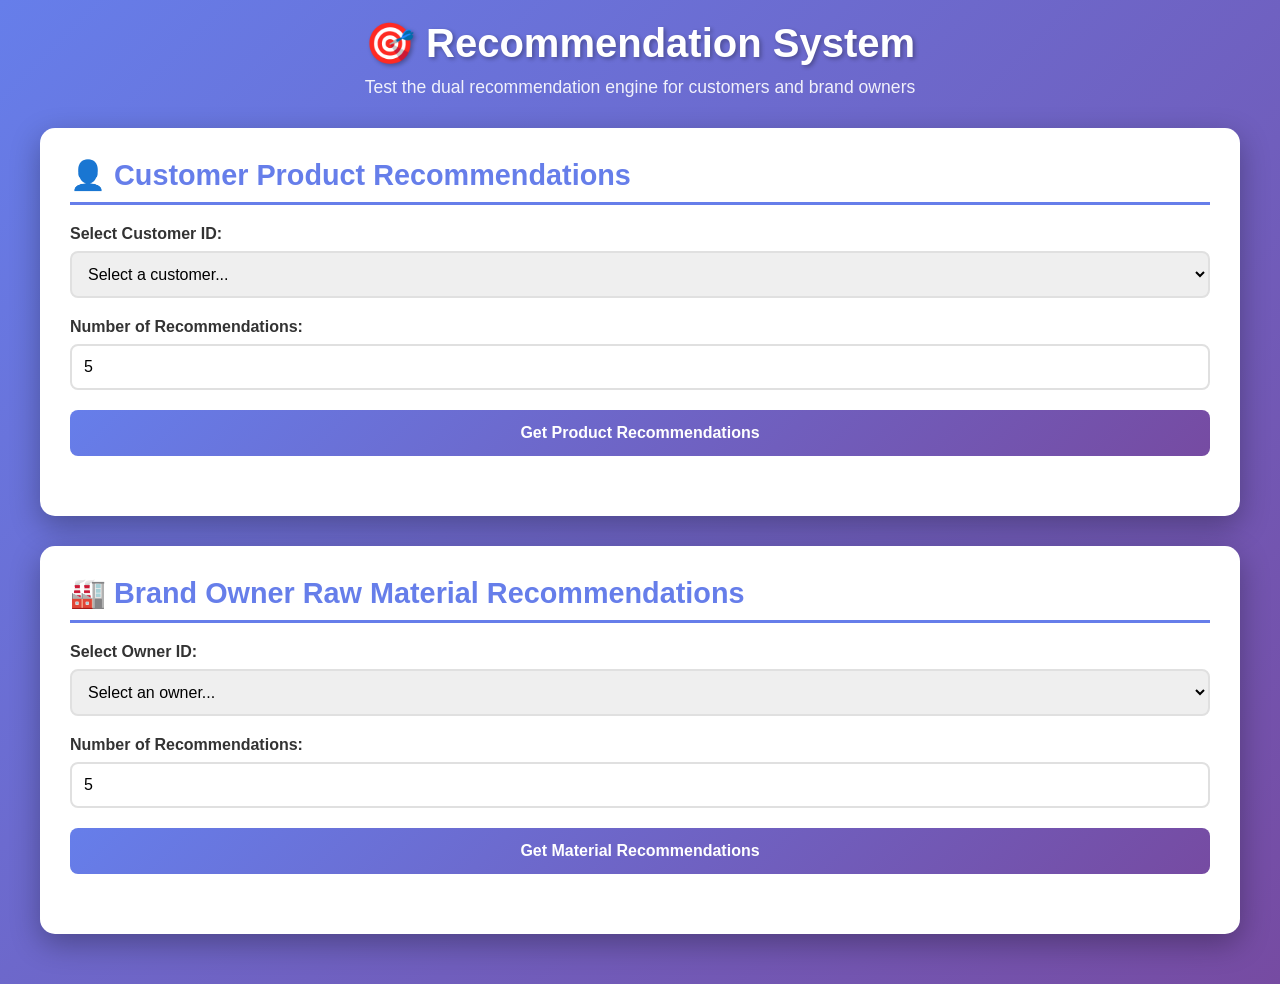
<file: final_local/static/index.html>
<!DOCTYPE html>
<html lang="en">
<head>
    <meta charset="UTF-8">
    <meta name="viewport" content="width=device-width, initial-scale=1.0">
    <title>Recommendation System - Testing Interface</title>
    <style>
        * {
            margin: 0;
            padding: 0;
            box-sizing: border-box;
        }

        body {
            font-family: 'Segoe UI', Tahoma, Geneva, Verdana, sans-serif;
            background: linear-gradient(135deg, #667eea 0%, #764ba2 100%);
            min-height: 100vh;
            padding: 20px;
        }

        .container {
            max-width: 1200px;
            margin: 0 auto;
        }

        h1 {
            text-align: center;
            color: white;
            margin-bottom: 10px;
            font-size: 2.5em;
            text-shadow: 2px 2px 4px rgba(0,0,0,0.3);
        }

        .subtitle {
            text-align: center;
            color: rgba(255,255,255,0.9);
            margin-bottom: 30px;
            font-size: 1.1em;
        }

        .card {
            background: white;
            border-radius: 15px;
            padding: 30px;
            margin-bottom: 30px;
            box-shadow: 0 10px 30px rgba(0,0,0,0.3);
            transition: transform 0.3s ease;
        }

        .card:hover {
            transform: translateY(-5px);
        }

        .card h2 {
            color: #667eea;
            margin-bottom: 20px;
            font-size: 1.8em;
            border-bottom: 3px solid #667eea;
            padding-bottom: 10px;
        }

        .form-group {
            margin-bottom: 20px;
        }

        label {
            display: block;
            margin-bottom: 8px;
            color: #333;
            font-weight: 600;
        }

        select, input {
            width: 100%;
            padding: 12px;
            border: 2px solid #e0e0e0;
            border-radius: 8px;
            font-size: 16px;
            transition: border-color 0.3s ease;
        }

        select:focus, input:focus {
            outline: none;
            border-color: #667eea;
        }

        button {
            background: linear-gradient(135deg, #667eea 0%, #764ba2 100%);
            color: white;
            border: none;
            padding: 14px 30px;
            border-radius: 8px;
            font-size: 16px;
            font-weight: 600;
            cursor: pointer;
            transition: all 0.3s ease;
            width: 100%;
        }

        button:hover {
            transform: scale(1.02);
            box-shadow: 0 5px 15px rgba(102, 126, 234, 0.4);
        }

        button:active {
            transform: scale(0.98);
        }

        button:disabled {
            background: #ccc;
            cursor: not-allowed;
            transform: none;
        }

        .results {
            margin-top: 30px;
        }

        .results h3 {
            color: #333;
            margin-bottom: 15px;
            font-size: 1.4em;
        }

        table {
            width: 100%;
            border-collapse: collapse;
            background: white;
            border-radius: 8px;
            overflow: hidden;
            box-shadow: 0 2px 10px rgba(0,0,0,0.1);
        }

        th {
            background: linear-gradient(135deg, #667eea 0%, #764ba2 100%);
            color: white;
            padding: 15px;
            text-align: left;
            font-weight: 600;
        }

        td {
            padding: 12px 15px;
            border-bottom: 1px solid #f0f0f0;
        }

        tr:last-child td {
            border-bottom: none;
        }

        tr:hover {
            background-color: #f8f9ff;
        }

        .loading {
            text-align: center;
            padding: 20px;
            color: #667eea;
            font-size: 1.1em;
        }

        .error {
            background-color: #fee;
            border: 2px solid #fcc;
            color: #c33;
            padding: 15px;
            border-radius: 8px;
            margin-top: 15px;
        }

        .success {
            background-color: #efe;
            border: 2px solid #cfc;
            color: #3c3;
            padding: 15px;
            border-radius: 8px;
            margin-top: 15px;
        }

        .badge {
            display: inline-block;
            padding: 4px 12px;
            border-radius: 12px;
            font-size: 0.85em;
            font-weight: 600;
            background: #e8eaf6;
            color: #667eea;
        }

        .score {
            font-weight: 700;
            color: #764ba2;
        }

        @media (max-width: 768px) {
            h1 {
                font-size: 1.8em;
            }
            
            .card {
                padding: 20px;
            }
            
            table {
                font-size: 0.9em;
            }
        }
    </style>
</head>
<body>
    <div class="container">
        <h1>🎯 Recommendation System</h1>
        <p class="subtitle">Test the dual recommendation engine for customers and brand owners</p>

        <!-- Customer Recommendations -->
        <div class="card">
            <h2>👤 Customer Product Recommendations</h2>
            <div class="form-group">
                <label for="customerId">Select Customer ID:</label>
                <select id="customerId">
                    <option value="">Loading customers...</option>
                </select>
            </div>
            <div class="form-group">
                <label for="customerTopK">Number of Recommendations:</label>
                <input type="number" id="customerTopK" value="5" min="1" max="20">
            </div>
            <button onclick="getCustomerRecommendations()">Get Product Recommendations</button>
            
            <div id="customerResults" class="results"></div>
        </div>

        <!-- Owner Recommendations -->
        <div class="card">
            <h2>🏭 Brand Owner Raw Material Recommendations</h2>
            <div class="form-group">
                <label for="ownerId">Select Owner ID:</label>
                <select id="ownerId">
                    <option value="">Loading owners...</option>
                </select>
            </div>
            <div class="form-group">
                <label for="ownerTopK">Number of Recommendations:</label>
                <input type="number" id="ownerTopK" value="5" min="1" max="20">
            </div>
            <button onclick="getOwnerRecommendations()">Get Material Recommendations</button>
            
            <div id="ownerResults" class="results"></div>
        </div>
    </div>

    <script>
        // Load customer IDs on page load
        async function loadCustomerIds() {
            try {
                // Generate customer IDs 1-1000
                const select = document.getElementById('customerId');
                select.innerHTML = '<option value="">Select a customer...</option>';
                for (let i = 1; i <= 1000; i++) {
                    const option = document.createElement('option');
                    option.value = i;
                    option.textContent = `Customer ${i}`;
                    select.appendChild(option);
                }
            } catch (error) {
                console.error('Error loading customers:', error);
            }
        }

        // Load owner IDs on page load
        async function loadOwnerIds() {
            try {
                // Generate owner IDs 1-100
                const select = document.getElementById('ownerId');
                select.innerHTML = '<option value="">Select an owner...</option>';
                for (let i = 1; i <= 100; i++) {
                    const option = document.createElement('option');
                    option.value = i;
                    option.textContent = `Owner ${i}`;
                    select.appendChild(option);
                }
            } catch (error) {
                console.error('Error loading owners:', error);
            }
        }

        // Get customer recommendations
        async function getCustomerRecommendations() {
            const customerId = document.getElementById('customerId').value;
            const topK = document.getElementById('customerTopK').value;
            const resultsDiv = document.getElementById('customerResults');

            if (!customerId) {
                resultsDiv.innerHTML = '<div class="error">Please select a customer ID</div>';
                return;
            }

            resultsDiv.innerHTML = '<div class="loading">⏳ Loading recommendations...</div>';

            try {
                const response = await fetch('/recommend/customer', {
                    method: 'POST',
                    headers: {
                        'Content-Type': 'application/json',
                    },
                    body: JSON.stringify({
                        customer_id: parseInt(customerId),
                        top_k: parseInt(topK)
                    })
                });

                if (!response.ok) {
                    const error = await response.json();
                    throw new Error(error.detail || 'Failed to get recommendations');
                }

                const data = await response.json();
                displayCustomerResults(data);
            } catch (error) {
                resultsDiv.innerHTML = `<div class="error">❌ Error: ${error.message}</div>`;
            }
        }

        // Display customer results
        function displayCustomerResults(data) {
            const resultsDiv = document.getElementById('customerResults');
            
            if (data.recommendations.length === 0) {
                resultsDiv.innerHTML = '<div class="error">No recommendations found</div>';
                return;
            }

            let html = `
                <h3>📦 Recommended Products for Customer ${data.customer_id}</h3>
                <table>
                    <thead>
                        <tr>
                            <th>#</th>
                            <th>Product Name</th>
                            <th>Category</th>
                            <th>Subcategory</th>
                            <th>Price</th>
                            <th>Score</th>
                        </tr>
                    </thead>
                    <tbody>
            `;

            data.recommendations.forEach((rec, index) => {
                html += `
                    <tr>
                        <td>${index + 1}</td>
                        <td><strong>${rec.name}</strong></td>
                        <td><span class="badge">${rec.category}</span></td>
                        <td>${rec.subcategory}</td>
                        <td>$${rec.price.toFixed(2)}</td>
                        <td><span class="score">${rec.score.toFixed(4)}</span></td>
                    </tr>
                `;
            });

            html += '</tbody></table>';
            resultsDiv.innerHTML = html;
        }

        // Get owner recommendations
        async function getOwnerRecommendations() {
            const ownerId = document.getElementById('ownerId').value;
            const topK = document.getElementById('ownerTopK').value;
            const resultsDiv = document.getElementById('ownerResults');

            if (!ownerId) {
                resultsDiv.innerHTML = '<div class="error">Please select an owner ID</div>';
                return;
            }

            resultsDiv.innerHTML = '<div class="loading">⏳ Loading recommendations...</div>';

            try {
                const response = await fetch('/recommend/raw_materials', {
                    method: 'POST',
                    headers: {
                        'Content-Type': 'application/json',
                    },
                    body: JSON.stringify({
                        owner_id: parseInt(ownerId),
                        top_k: parseInt(topK)
                    })
                });

                if (!response.ok) {
                    const error = await response.json();
                    throw new Error(error.detail || 'Failed to get recommendations');
                }

                const data = await response.json();
                displayOwnerResults(data);
            } catch (error) {
                resultsDiv.innerHTML = `<div class="error">❌ Error: ${error.message}</div>`;
            }
        }

        // Display owner results
        function displayOwnerResults(data) {
            const resultsDiv = document.getElementById('ownerResults');
            
            if (data.recommendations.length === 0) {
                resultsDiv.innerHTML = '<div class="error">No recommendations found</div>';
                return;
            }

            let html = `
                <h3>🔧 Recommended Raw Materials for Owner ${data.owner_id}</h3>
                <table>
                    <thead>
                        <tr>
                            <th>#</th>
                            <th>Material Name</th>
                            <th>Category</th>
                            <th>Unit Cost</th>
                            <th>Score</th>
                            <th>Reason</th>
                        </tr>
                    </thead>
                    <tbody>
            `;

            data.recommendations.forEach((rec, index) => {
                html += `
                    <tr>
                        <td>${index + 1}</td>
                        <td><strong>${rec.name}</strong></td>
                        <td><span class="badge">${rec.category}</span></td>
                        <td>$${rec.unit_cost.toFixed(2)}</td>
                        <td><span class="score">${rec.score.toFixed(4)}</span></td>
                        <td>${rec.reason || 'N/A'}</td>
                    </tr>
                `;
            });

            html += '</tbody></table>';
            resultsDiv.innerHTML = html;
        }

        // Load data on page load
        window.onload = function() {
            loadCustomerIds();
            loadOwnerIds();
        };
    </script>
</body>
</html>
</file>
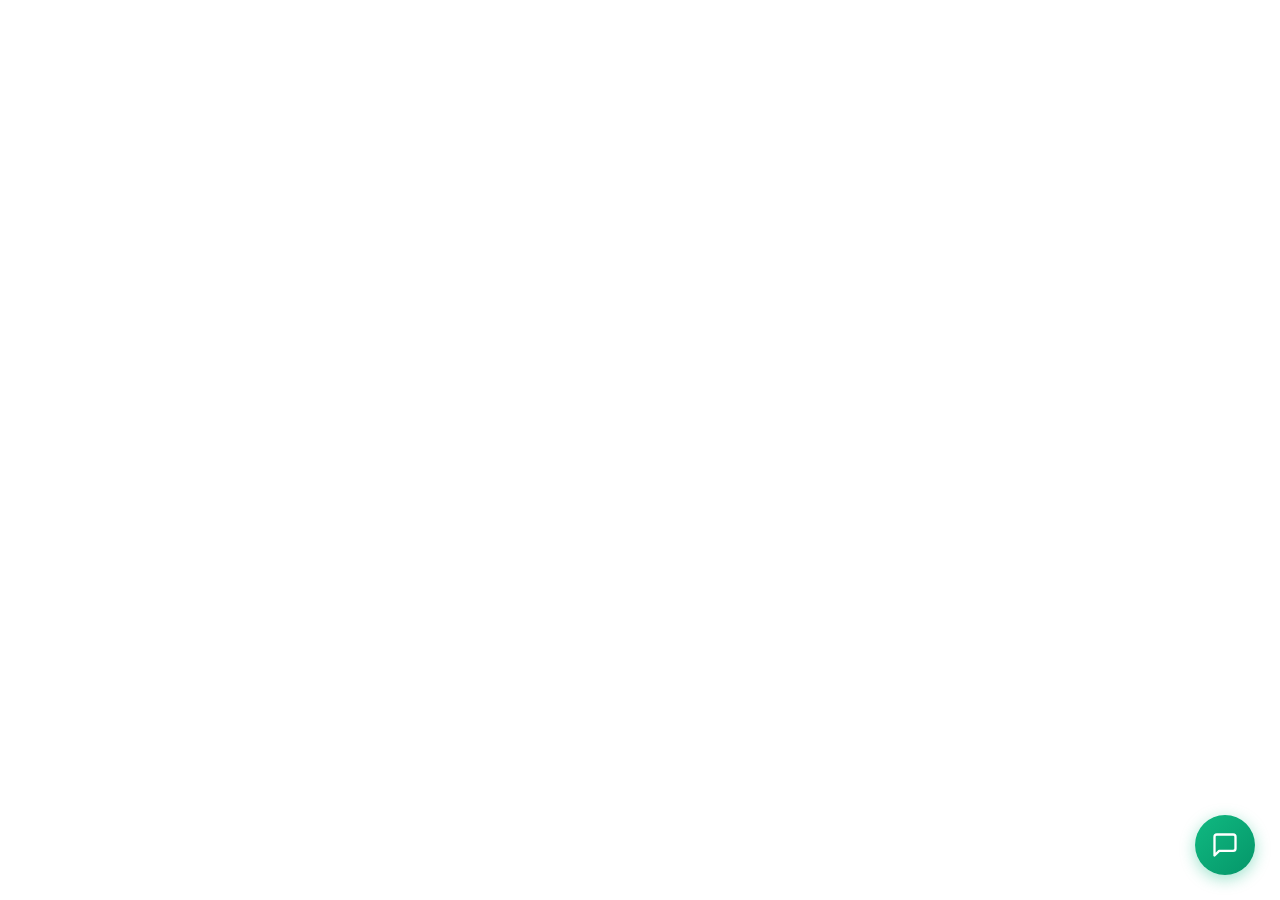
<file: chatbot_widget.html>
<!DOCTYPE html>
<html lang="en">
<head>
    <meta charset="UTF-8">
    <meta name="viewport" content="width=device-width, initial-scale=1.0">
    <title>TalentTree AI Assistant Widget</title>
    <!-- Modern Premium Font -->
    <link href="https://fonts.googleapis.com/css2?family=Outfit:wght@300;400;600&display=swap" rel="family">
    <style>
        :root {
            --primary-color: #10B981; /* Emerald Green */
            --primary-dark: #059669;
            --chat-bg: #FFFFFF;
            --chat-text: #1F2937;
            --bot-bubble: #F3F4F6;
            --user-bubble: #10B981;
            --user-text: #FFFFFF;
            --shadow-premium: 0 10px 25px -5px rgba(0, 0, 0, 0.1), 0 8px 10px -6px rgba(0, 0, 0, 0.1);
        }

        /* Reset and Base Widget Styles */
        #tt-chat-widget {
            font-family: 'Outfit', sans-serif;
            position: fixed;
            bottom: 25px;
            right: 25px;
            z-index: 999999;
            display: flex;
            flex-direction: column;
            align-items: flex-end;
        }

        /* Floating Launcher Button */
        .tt-launcher {
            width: 60px;
            height: 60px;
            border-radius: 50%;
            background: linear-gradient(135deg, var(--primary-color), var(--primary-dark));
            box-shadow: 0 4px 15px rgba(16, 185, 129, 0.4);
            cursor: pointer;
            display: flex;
            align-items: center;
            justify-content: center;
            transition: all 0.3s cubic-bezier(0.175, 0.885, 0.32, 1.275);
        }

        .tt-launcher:hover {
            transform: scale(1.08) rotate(5deg);
            box-shadow: 0 6px 20px rgba(16, 185, 129, 0.5);
        }

        .tt-launcher svg {
            width: 28px;
            height: 28px;
            fill: none;
            stroke: #FFFFFF;
            stroke-width: 2;
            stroke-linecap: round;
            stroke-linejoin: round;
            transition: transform 0.3s ease;
        }

        /* Chat Container Window */
        .tt-chat-window {
            width: 380px;
            height: 550px;
            background: var(--chat-bg);
            border-radius: 20px;
            box-shadow: var(--shadow-premium);
            border: 1px solid rgba(229, 231, 235, 0.8);
            margin-bottom: 20px;
            display: flex;
            flex-direction: column;
            overflow: hidden;
            transform: scale(0.8) translateY(50px);
            opacity: 0;
            pointer-events: none;
            transform-origin: bottom right;
            transition: all 0.35s cubic-bezier(0.86, 0, 0.07, 1);
        }

        .tt-chat-window.open {
            transform: scale(1) translateY(0);
            opacity: 1;
            pointer-events: auto;
        }

        /* Header Layout */
        .tt-header {
            background: linear-gradient(135deg, #1E3A8A, #1D4ED8); /* Royal Navy to Blue */
            padding: 16px 20px;
            color: #FFFFFF;
            display: flex;
            align-items: center;
            justify-content: space-between;
        }

        .tt-header-info {
            display: flex;
            align-items: center;
            gap: 10px;
        }

        .tt-avatar {
            width: 38px;
            height: 38px;
            background: rgba(255, 255, 255, 0.15);
            border-radius: 50%;
            display: flex;
            align-items: center;
            justify-content: center;
            font-size: 20px;
        }

        .tt-title-wrapper {
            display: flex;
            flex-direction: column;
        }

        .tt-title {
            font-weight: 600;
            font-size: 15px;
            letter-spacing: 0.3px;
        }

        .tt-status {
            font-size: 11px;
            color: #A7F3D0;
            display: flex;
            align-items: center;
            gap: 4px;
        }

        .tt-status-dot {
            width: 7px;
            height: 7px;
            background-color: #10B981;
            border-radius: 50%;
            display: inline-block;
            box-shadow: 0 0 8px #10B981;
        }

        .tt-close-btn {
            background: none;
            border: none;
            cursor: pointer;
            color: rgba(255, 255, 255, 0.75);
            font-size: 20px;
            padding: 4px;
            transition: color 0.2s;
        }

        .tt-close-btn:hover {
            color: #FFFFFF;
        }

        /* Chat Messages Area */
        .tt-messages {
            flex: 1;
            padding: 20px;
            overflow-y: auto;
            background: #FAFAFA;
            display: flex;
            flex-direction: column;
            gap: 15px;
            scroll-behavior: smooth;
        }

        .tt-message {
            max-width: 80%;
            padding: 12px 16px;
            border-radius: 16px;
            font-size: 14px;
            line-height: 1.5;
            word-wrap: break-word;
            animation: slideIn 0.25s cubic-bezier(0.1, 1, 0.1, 1) forwards;
        }

        @keyframes slideIn {
            from { transform: translateY(15px); opacity: 0; }
            to { transform: translateY(0); opacity: 1; }
        }

        .tt-message.bot {
            background-color: var(--bot-bubble);
            color: var(--chat-text);
            align-self: flex-start;
            border-bottom-left-radius: 4px;
        }

        .tt-message.user {
            background-color: var(--user-bubble);
            color: var(--user-text);
            align-self: flex-end;
            border-bottom-right-radius: 4px;
        }

        /* Message Contents Formatting */
        .tt-message img {
            max-width: 100%;
            border-radius: 8px;
            margin-top: 10px;
            box-shadow: 0 2px 10px rgba(0,0,0,0.05);
        }

        .tt-message code {
            font-family: monospace;
            background: rgba(0, 0, 0, 0.05);
            padding: 2px 4px;
            border-radius: 4px;
        }

        .tt-message ul, .tt-message ol {
            margin: 6px 0;
            padding-left: 20px;
        }

        /* Chat Loading Indicator */
        .tt-loading-indicator {
            align-self: flex-start;
            background-color: var(--bot-bubble);
            padding: 12px 16px;
            border-radius: 16px;
            border-bottom-left-radius: 4px;
            display: flex;
            align-items: center;
            gap: 5px;
        }

        .tt-dot {
            width: 6px;
            height: 6px;
            background-color: #9CA3AF;
            border-radius: 50%;
            animation: bounce 1.2s infinite ease-in-out;
        }

        .tt-dot:nth-child(2) { animation-delay: 0.2s; }
        .tt-dot:nth-child(3) { animation-delay: 0.4s; }

        @keyframes bounce {
            0%, 80%, 100% { transform: scale(0); }
            40% { transform: scale(1.0); }
        }

        /* Input Form Panel */
        .tt-input-panel {
            padding: 15px 20px;
            background: var(--chat-bg);
            border-top: 1px solid #E5E7EB;
            display: flex;
            gap: 10px;
            align-items: center;
        }

        .tt-input {
            flex: 1;
            border: 1px solid #D1D5DB;
            border-radius: 25px;
            padding: 10px 18px;
            font-size: 14px;
            font-family: inherit;
            outline: none;
            transition: border-color 0.2s;
        }

        .tt-input:focus {
            border-color: var(--primary-color);
            box-shadow: 0 0 0 2px rgba(16, 185, 129, 0.15);
        }

        .tt-send-btn {
            width: 40px;
            height: 40px;
            border-radius: 50%;
            background: var(--primary-color);
            border: none;
            cursor: pointer;
            display: flex;
            align-items: center;
            justify-content: center;
            transition: background-color 0.2s;
        }

        .tt-send-btn:hover {
            background-color: var(--primary-dark);
        }

        .tt-send-btn svg {
            width: 18px;
            height: 18px;
            fill: none;
            stroke: #FFFFFF;
            stroke-width: 2.5;
        }
    </style>
</head>
<body>

<!-- Chatbot Widget Wrapper -->
<div id="tt-chat-widget">
    <!-- Chat Window Container -->
    <div class="tt-chat-window" id="chatWindow">
        <div class="tt-header">
            <div class="tt-header-info">
                <div class="tt-avatar">🌳</div>
                <div class="tt-title-wrapper">
                    <span class="tt-title">TalentTree Advisor</span>
                    <span class="tt-status"><span class="tt-status-dot"></span>Online</span>
                </div>
            </div>
            <button class="tt-close-btn" onclick="toggleChat()">×</button>
        </div>
        
        <!-- Messages Area -->
        <div class="tt-messages" id="chatMessages">
            <div class="tt-message bot">
                👋 Ahlan! I am your <b>TalentTree Multi-Agent Advisor</b>. 
                Ask me anything about:
                <ul>
                    <li>Pricing strategy & competitor checks</li>
                    <li>30-day marketing roadmaps</li>
                    <li>Social captions & descriptions</li>
                    <li>Logo prompt enhancement and rendering</li>
                </ul>
                I will automatically route your questions to the correct agent!
            </div>
        </div>
        
        <!-- Input Panel -->
        <div class="tt-input-panel">
            <input type="text" class="tt-input" id="userInput" placeholder="Ask about marketing, pricing, or logo..." onkeydown="handleKey(event)">
            <button class="tt-send-btn" onclick="sendMessage()">
                <svg viewBox="0 0 24 24">
                    <line x1="22" y1="2" x2="11" y2="13"></line>
                    <polygon points="22 2 15 22 11 13 2 9 22 2"></polygon>
                </svg>
            </button>
        </div>
    </div>

    <!-- Launcher Bubble Button -->
    <div class="tt-launcher" onclick="toggleChat()">
        <svg viewBox="0 0 24 24" id="launcherIcon">
            <!-- Normal Chat Icon -->
            <path d="M21 15a2 2 0 0 1-2 2H7l-4 4V5a2 2 0 0 1 2-2h14a2 2 0 0 1 2 2z"></path>
        </svg>
    </div>
</div>

<script>
    // ========================================================
    // CHAT WIDGET INTEGRATION CONFIGURATION
    // ========================================================
    const CONFIG = {
        backendUrl: 'http://localhost:7860/api/chat', // FastAPI local endpoint
        
        // Context variables. You can inject these dynamically from your 
        // backend session/database in ASP.NET Core:
        sellerId: 'session_user_001',
        brandName: 'Tech Galaxy',
        category: 'Electronics',
        targetAudience: 'Gadget lovers, Tech enthusiasts in Egypt',
        tone: 'Professional'
    };

    function toggleChat() {
        const win = document.getElementById('chatWindow');
        const icon = document.getElementById('launcherIcon');
        
        win.classList.toggle('open');
        
        if (win.classList.contains('open')) {
            // Close icon
            icon.innerHTML = '<line x1="18" y1="6" x2="6" y2="18"></line><line x1="6" y1="6" x2="18" y2="18"></line>';
            document.getElementById('userInput').focus();
        } else {
            // Message icon
            icon.innerHTML = '<path d="M21 15a2 2 0 0 1-2 2H7l-4 4V5a2 2 0 0 1 2-2h14a2 2 0 0 1 2 2z"></path>';
        }
    }

    function handleKey(event) {
        if (event.key === 'Enter') {
            sendMessage();
        }
    }

    function formatMarkdown(text) {
        // Convert simple markdown list bullets
        let formatted = text
            .replace(/\n-\s(.*)/g, '<li>$1</li>')
            .replace(/\n\*\s(.*)/g, '<li>$1</li>');
        
        // Wrap <li> blocks in <ul>
        if (formatted.includes('<li>')) {
            // Simple replace to wrap lists
            formatted = formatted.replace(/(<li>.*<\/li>)/gs, '<ul>$1</ul>');
        }

        // Convert double asterisks to bold
        formatted = formatted.replace(/\*\*(.*?)\*\*/g, '<b>$1</b>');

        // Convert backticks to code tags
        formatted = formatted.replace(/`(.*?)`/g, '<code>$1</code>');

        // Convert line breaks to <br> tags
        formatted = formatted.replace(/\n/g, '<br>');

        return formatted;
    }

    async function sendMessage() {
        const input = document.getElementById('userInput');
        const text = input.value.trim();
        if (!text) return;

        // Clear input
        input.value = '';

        // Add user bubble
        appendMessage('user', text);

        // Show typing indicator
        const loader = showLoader();

        try {
            const payload = {
                seller_id: CONFIG.sellerId,
                brand_name: CONFIG.brandName,
                category: CONFIG.category,
                target_audience: CONFIG.targetAudience,
                tone: CONFIG.tone,
                message: text
            };

            const response = await fetch(CONFIG.backendUrl, {
                method: 'POST',
                headers: {
                    'Content-Type': 'application/json',
                },
                body: JSON.stringify(payload)
            });

            loader.remove();

            if (response.ok) {
                const data = await response.json();
                appendMessage('bot', data.response);
            } else {
                appendMessage('bot', '❌ Error: Failed to fetch response from backend.');
            }
        } catch (e) {
            if (loader) loader.remove();
            appendMessage('bot', '❌ Connection Error: Ensure your FastAPI backend server is running on ' + CONFIG.backendUrl);
            console.error(e);
        }
    }

    function appendMessage(sender, content) {
        const area = document.getElementById('chatMessages');
        const div = document.createElement('div');
        div.className = 'tt-message ' + sender;
        
        if (sender === 'bot') {
            div.innerHTML = formatMarkdown(content);
        } else {
            div.innerText = content;
        }

        area.appendChild(div);
        area.scrollTop = area.scrollHeight;
    }

    function showLoader() {
        const area = document.getElementById('chatMessages');
        const div = document.createElement('div');
        div.className = 'tt-loading-indicator';
        div.id = 'tempLoader';
        div.innerHTML = '<div class="tt-dot"></div><div class="tt-dot"></div><div class="tt-dot"></div>';
        area.appendChild(div);
        area.scrollTop = area.scrollHeight;
        return div;
    }
</script>
</body>
</html>
</file>
